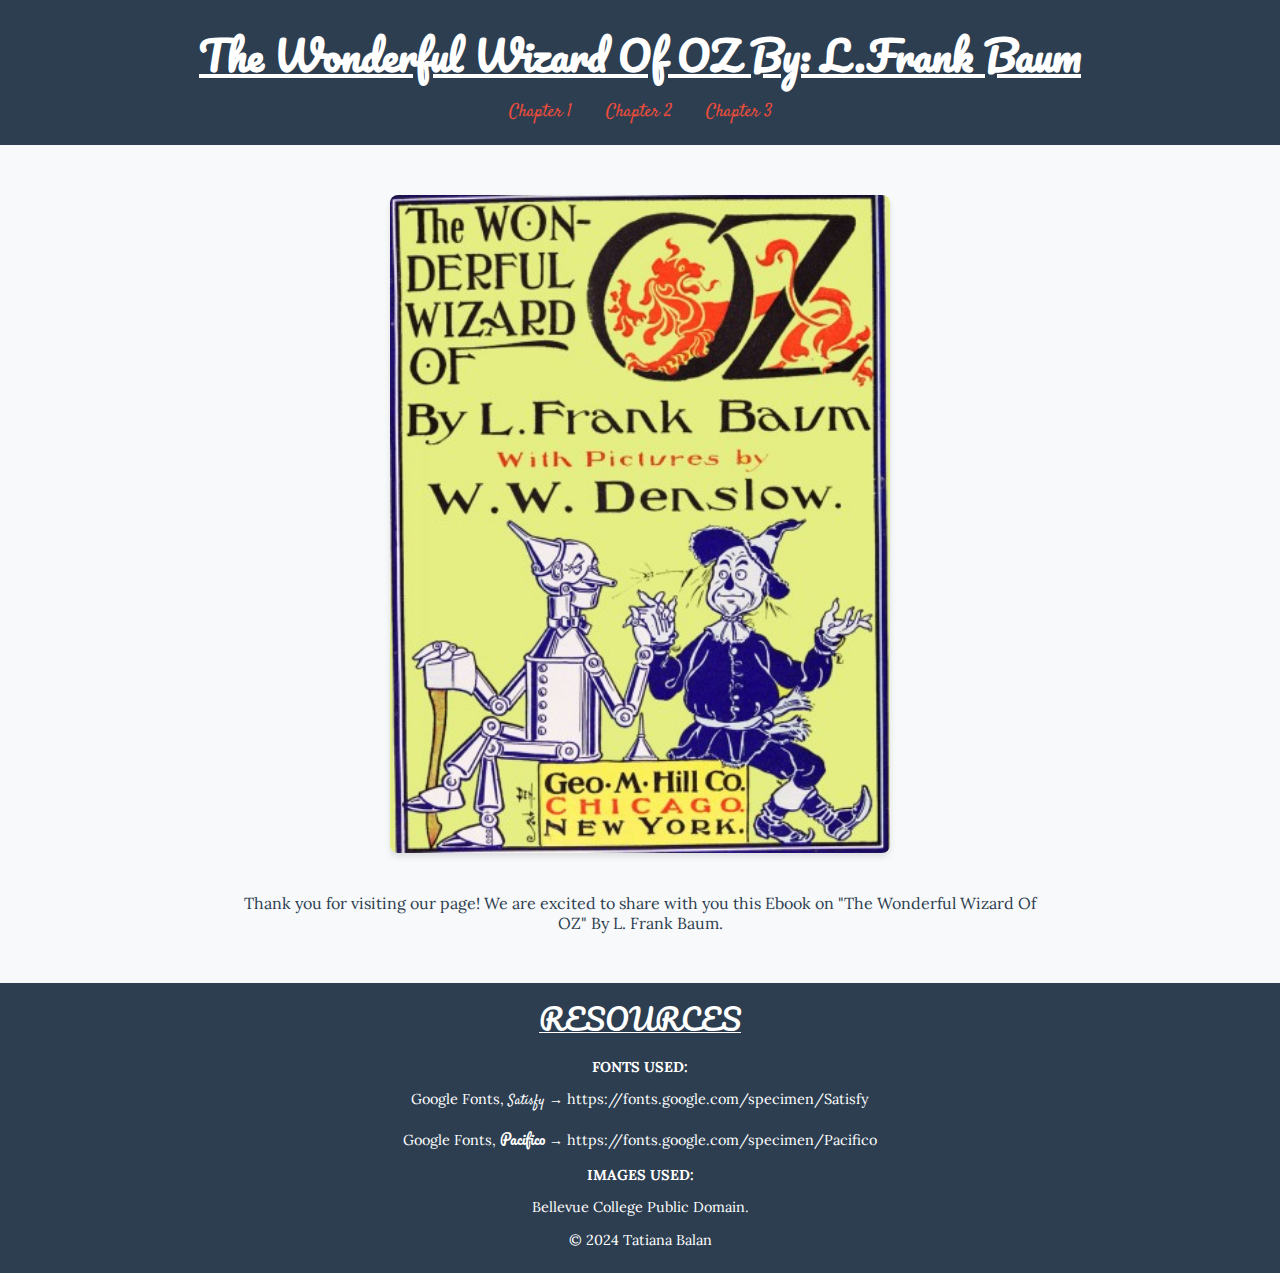
<file: index.html>
<!DOCTYPE html>
<html lang="en">
<head>
    <meta charset="UTF-8">
    <meta name="viewport" content="width=device-width, initial-scale=1.0">
    <title>Book Title - Home</title>
    <link rel="stylesheet" href="css/styles.css">
    <link href="https://fonts.googleapis.com/css2?family=Lora:wght@400&family=Roboto:wght@700&display=swap" rel="stylesheet">
    <link rel="preconnect" href="https://fonts.googleapis.com">
    <link rel="preconnect" href="https://fonts.gstatic.com" crossorigin>
        <link href="https://fonts.googleapis.com/css2?family=Oswald:wght@200..700&family=Pacifico&display=swap" rel="stylesheet">
        <link rel="preconnect" href="https://fonts.googleapis.com">
    <link rel="preconnect" href="https://fonts.gstatic.com" crossorigin>
    <link href="https://fonts.googleapis.com/css2?family=Playwrite+GB+S:ital,wght@0,100..400;1,100..400&family=Satisfy&display=swap" rel="stylesheet">
</head>
<body>
    <header>
        <u><h1>The Wonderful Wizard Of OZ By: L.Frank Baum</h1></u>
        <nav>
            <a href="chapter1.html">Chapter 1</a>
            <a href="chapter2.html">Chapter 2</a>
            <a href="chapter3.html">Chapter 3</a>
        </nav>
    </header>

    <main>
        <img src="images/cover1.jpg" alt="Book Cover">
        <p>Thank you for visiting our page! We are excited to share with you this Ebook on "The Wonderful Wizard Of OZ" By L. Frank Baum.</p>
    </main>

    <footer>
        <u><h>RESOURCES</h></u>
        <b><p>FONTS USED:</p></b>
        <p>Google Fonts, <span class="satisfy">Satisfy</span> &rarr; https://fonts.google.com/specimen/Satisfy</p>
        <p>Google Fonts, <span class="pacifico">Pacifico</span> &rarr; https://fonts.google.com/specimen/Pacifico</p>
        <b><p>IMAGES USED:</p></b>
        <p>Bellevue College Public Domain.</p>
                <p>&#169; 2024 Tatiana Balan</p>
        
    </footer>
</body>
</html>
</file>
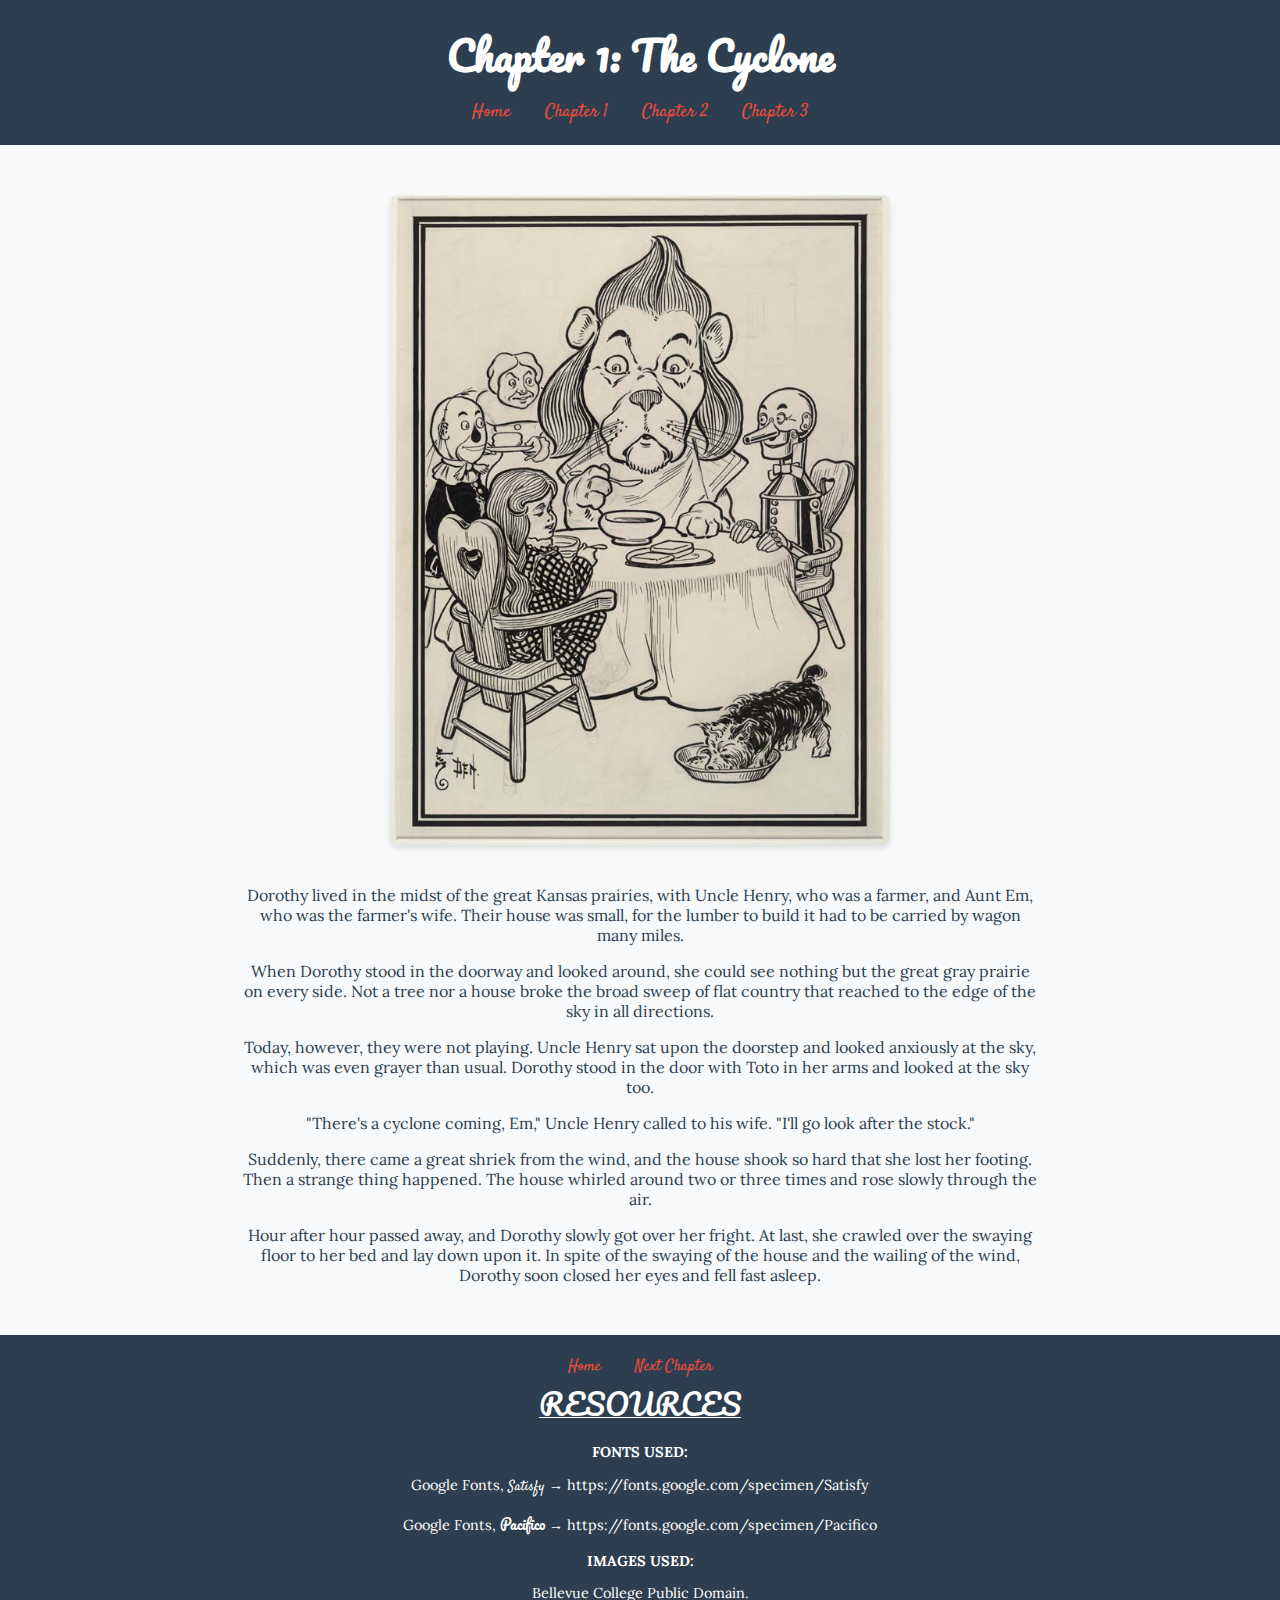
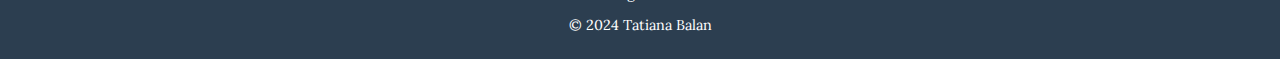
<file: chapter1.html>
<!DOCTYPE html>
<html lang="en">
<head>
    <meta charset="UTF-8">
    <meta name="viewport" content="width=device-width, initial-scale=1.0">
    <title>The Wonderful Wizard of Oz - Chapter 1</title>
    <link rel="stylesheet" href="css/styles.css">
    <link href="https://fonts.googleapis.com/css2?family=Lora:wght@400&family=Roboto:wght@700&display=swap" rel="stylesheet">
    <link rel="preconnect" href="https://fonts.googleapis.com">
    <link rel="preconnect" href="https://fonts.gstatic.com" crossorigin>
    <link href="https://fonts.googleapis.com/css2?family=Oswald:wght@200..700&family=Pacifico&display=swap" rel="stylesheet">
    <link rel="preconnect" href="https://fonts.googleapis.com">
    <link rel="preconnect" href="https://fonts.gstatic.com" crossorigin>
    <link href="https://fonts.googleapis.com/css2?family=Playwrite+GB+S:ital,wght@0,100..400;1,100..400&family=Satisfy&display=swap" rel="stylesheet">
</head>
<body>
    <header>
        <h1>Chapter 1: The Cyclone</h1>
        <nav>
            <a href="index.html">Home</a>
            <a href="chapter1.html" class="active">Chapter 1</a>
            <a href="chapter2.html">Chapter 2</a>
            <a href="chapter3.html">Chapter 3</a>
        </nav>
    </header>

    <main>
        <section>
            <img src="images/vc12.jpg" alt="A cyclone lifting Dorothy's house">
            <article>
                <p>Dorothy lived in the midst of the great Kansas prairies, with Uncle Henry, who was a farmer, and Aunt Em, who was the farmer's wife. Their house was small, for the lumber to build it had to be carried by wagon many miles.</p>
                <p>When Dorothy stood in the doorway and looked around, she could see nothing but the great gray prairie on every side. Not a tree nor a house broke the broad sweep of flat country that reached to the edge of the sky in all directions.</p>
                <p>Today, however, they were not playing. Uncle Henry sat upon the doorstep and looked anxiously at the sky, which was even grayer than usual. Dorothy stood in the door with Toto in her arms and looked at the sky too.</p>
                <p>"There's a cyclone coming, Em," Uncle Henry called to his wife. "I'll go look after the stock."</p>
                <p>Suddenly, there came a great shriek from the wind, and the house shook so hard that she lost her footing. Then a strange thing happened. The house whirled around two or three times and rose slowly through the air.</p>
                <p>Hour after hour passed away, and Dorothy slowly got over her fright. At last, she crawled over the swaying floor to her bed and lay down upon it. In spite of the swaying of the house and the wailing of the wind, Dorothy soon closed her eyes and fell fast asleep.</p>
            </article>
        </section>
    </main>

    <footer>
        <nav>
            <a href="index.html">Home</a>
            <a href="chapter2.html">Next Chapter</a>
        </nav>
        <u><h>RESOURCES</h></u>
        <b><p>FONTS USED:</p></b>
        <p>Google Fonts, <span class="satisfy">Satisfy</span> &rarr; https://fonts.google.com/specimen/Satisfy</p>
        <p>Google Fonts, <span class="pacifico">Pacifico</span> &rarr; https://fonts.google.com/specimen/Pacifico</p>
        <b><p>IMAGES USED:</p></b>
        <p>Bellevue College Public Domain.</p>
                <p>&#169; 2024 Tatiana Balan</p>
    </footer>

</body>
</html>
</file>
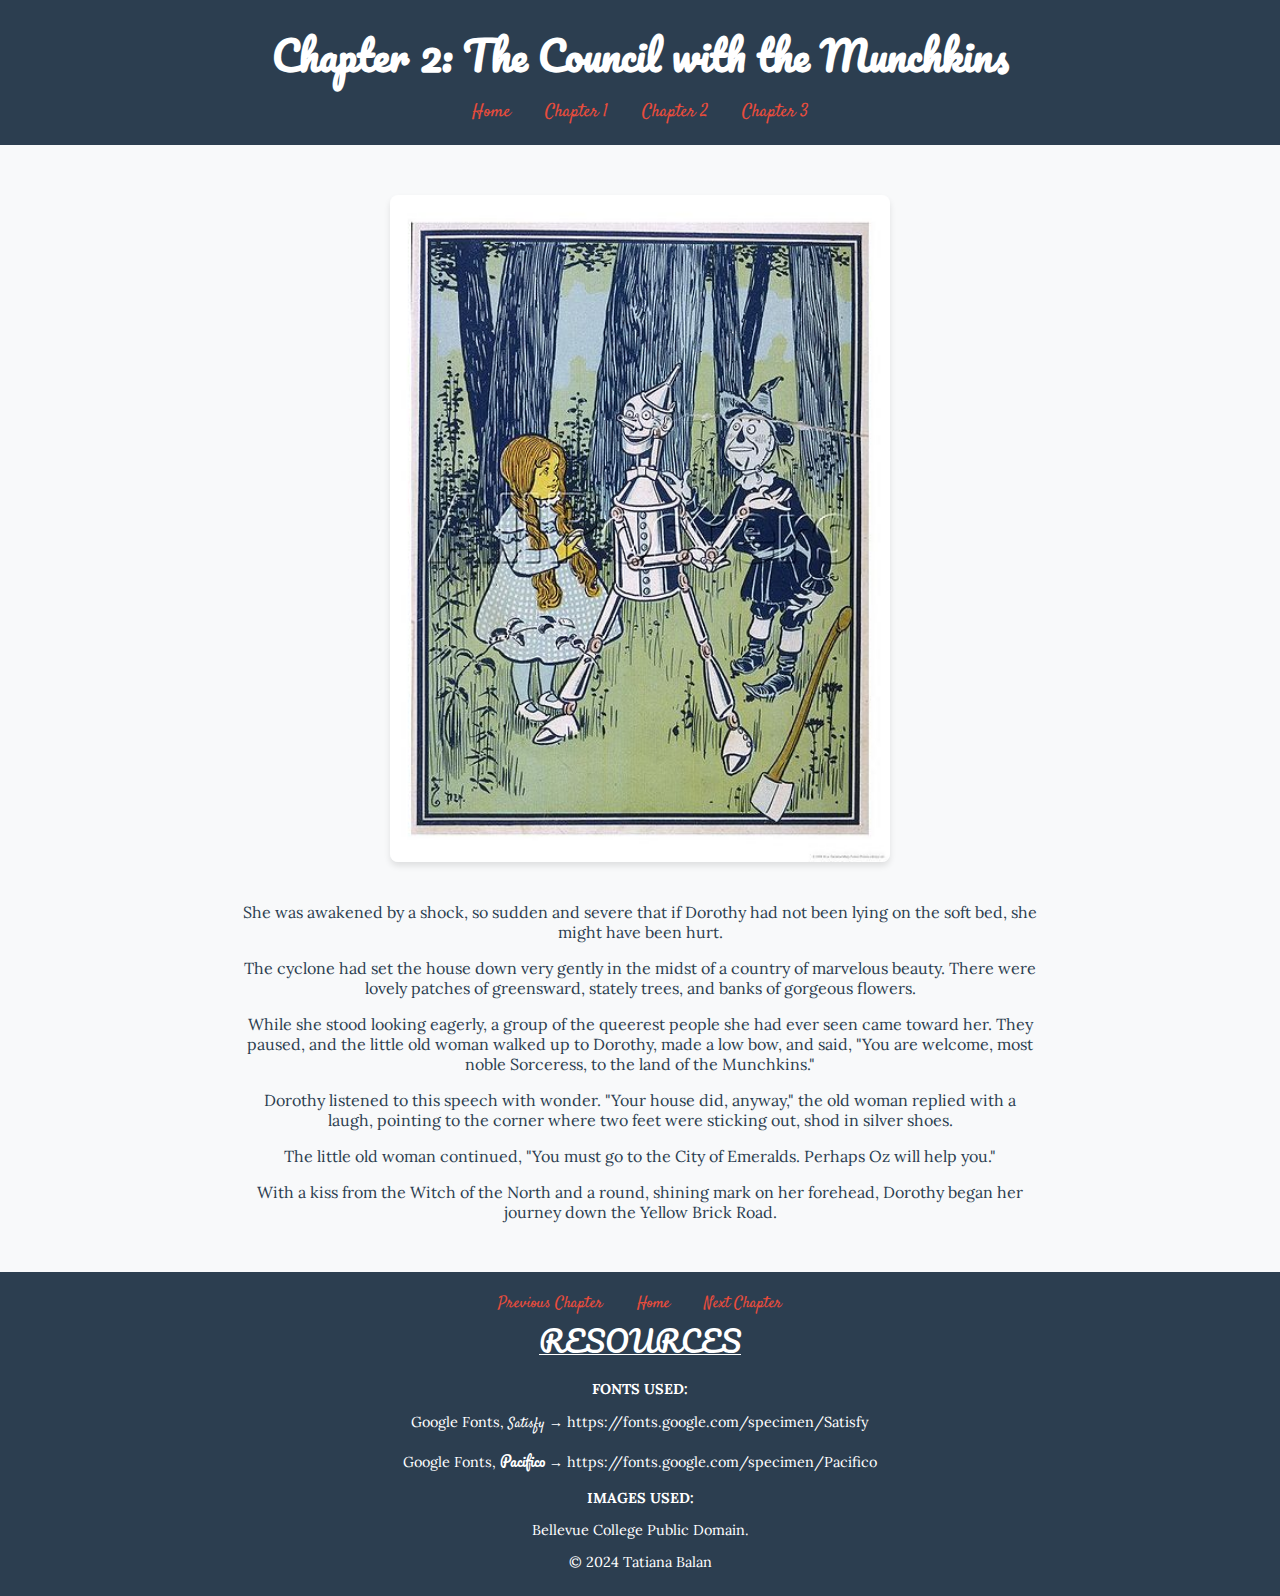
<file: chapter2.html>
<!DOCTYPE html>
<html lang="en">
<head>
    <meta charset="UTF-8">
    <meta name="viewport" content="width=device-width, initial-scale=1.0">
    <title>The Wonderful Wizard of Oz - Chapter 2</title>
    <link rel="stylesheet" href="css/styles.css">
    <link href="https://fonts.googleapis.com/css2?family=Lora:wght@400&family=Roboto:wght@700&display=swap" rel="stylesheet">
    <link rel="preconnect" href="https://fonts.googleapis.com">
    <link rel="preconnect" href="https://fonts.gstatic.com" crossorigin>
    <link href="https://fonts.googleapis.com/css2?family=Oswald:wght@200..700&family=Pacifico&display=swap" rel="stylesheet">
    <link rel="preconnect" href="https://fonts.googleapis.com">
    <link rel="preconnect" href="https://fonts.gstatic.com" crossorigin>
    <link href="https://fonts.googleapis.com/css2?family=Playwrite+GB+S:ital,wght@0,100..400;1,100..400&family=Satisfy&display=swap" rel="stylesheet">
</head>
<body>
    <header>
        <h1>Chapter 2: The Council with the Munchkins</h1>
        <nav>
            <a href="index.html">Home</a>
            <a href="chapter1.html">Chapter 1</a>
            <a href="chapter2.html" class="active">Chapter 2</a>
            <a href="chapter3.html">Chapter 3</a>
        </nav>
    </header>

    <main>
        <section>
            <img src="images/wizard-of-oz.jpg" alt="Dorothy meeting the Munchkins">
            <article>
                <p>She was awakened by a shock, so sudden and severe that if Dorothy had not been lying on the soft bed, she might have been hurt.</p>
                <p>The cyclone had set the house down very gently in the midst of a country of marvelous beauty. There were lovely patches of greensward, stately trees, and banks of gorgeous flowers.</p>
                <p>While she stood looking eagerly, a group of the queerest people she had ever seen came toward her. They paused, and the little old woman walked up to Dorothy, made a low bow, and said, "You are welcome, most noble Sorceress, to the land of the Munchkins."</p>
                <p>Dorothy listened to this speech with wonder. "Your house did, anyway," the old woman replied with a laugh, pointing to the corner where two feet were sticking out, shod in silver shoes.</p>
                <p>The little old woman continued, "You must go to the City of Emeralds. Perhaps Oz will help you."</p>
                <p>With a kiss from the Witch of the North and a round, shining mark on her forehead, Dorothy began her journey down the Yellow Brick Road.</p>
            </article>
        </section>
    </main>

    <footer>
        <nav>
            <a href="chapter1.html">Previous Chapter</a>
            <a href="index.html">Home</a>
            <a href="chapter3.html">Next Chapter</a>
        </nav>
        <u><h>RESOURCES</h></u>
        <b><p>FONTS USED:</p></b>
        <p>Google Fonts, <span class="satisfy">Satisfy</span> &rarr; https://fonts.google.com/specimen/Satisfy</p>
        <p>Google Fonts, <span class="pacifico">Pacifico</span> &rarr; https://fonts.google.com/specimen/Pacifico</p>
        <b><p>IMAGES USED:</p></b>
        <p>Bellevue College Public Domain.</p>
        <p>&#169; 2024 Tatiana Balan</p>
        
    </footer>
</body>
</html>
</file>
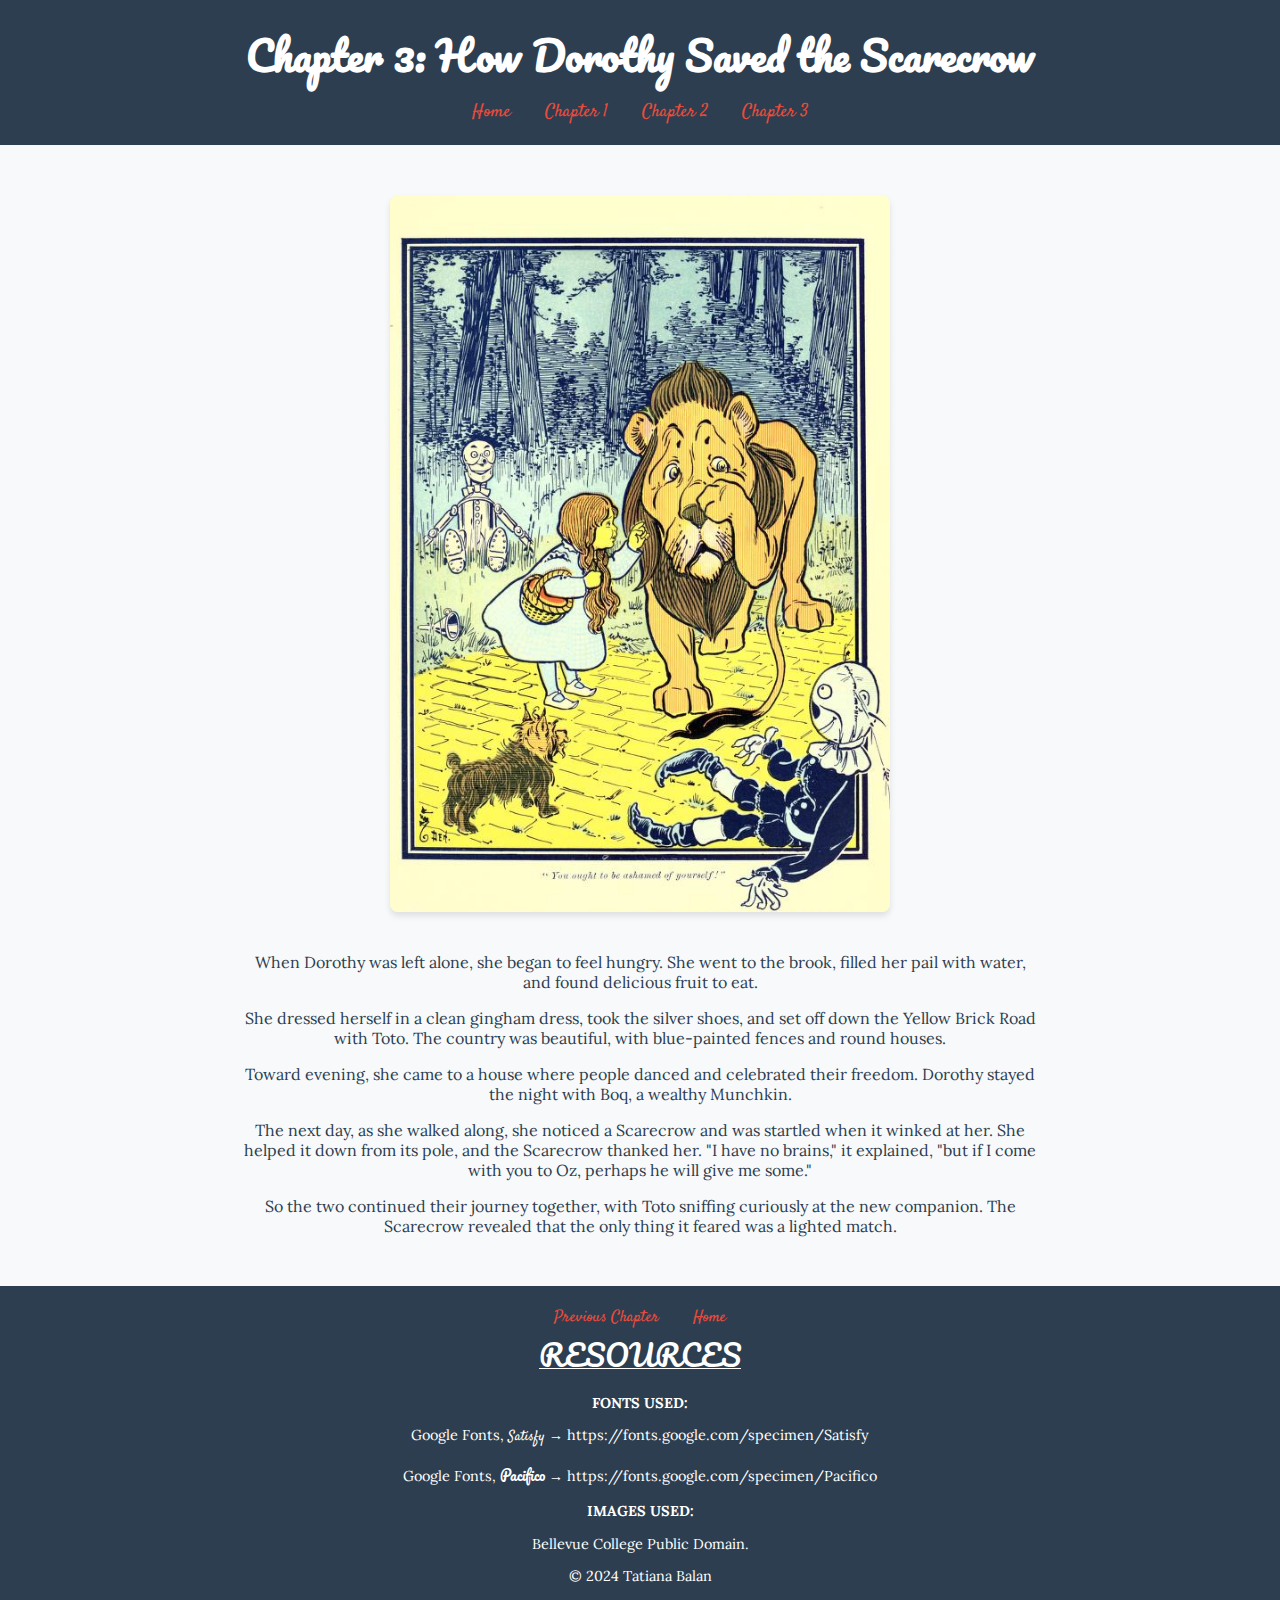
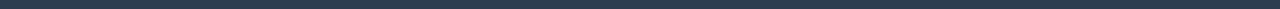
<file: chapter3.html>
<!DOCTYPE html>
<html lang="en">
<head>
    <meta charset="UTF-8">
    <meta name="viewport" content="width=device-width, initial-scale=1.0">
    <title>The Wonderful Wizard of Oz - Chapter 3</title>
    <link rel="stylesheet" href="css/styles.css">
    <link href="https://fonts.googleapis.com/css2?family=Lora:wght@400&family=Roboto:wght@700&display=swap" rel="stylesheet">
    <link rel="preconnect" href="https://fonts.googleapis.com">
    <link rel="preconnect" href="https://fonts.gstatic.com" crossorigin>
    <link href="https://fonts.googleapis.com/css2?family=Oswald:wght@200..700&family=Pacifico&display=swap" rel="stylesheet">
    <link rel="preconnect" href="https://fonts.googleapis.com">
    <link rel="preconnect" href="https://fonts.gstatic.com" crossorigin>
    <link href="https://fonts.googleapis.com/css2?family=Playwrite+GB+S:ital,wght@0,100..400;1,100..400&family=Satisfy&display=swap" rel="stylesheet">
</head>
<body>
    <header>
        <h1>Chapter 3: How Dorothy Saved the Scarecrow</h1>
        <nav>
            <a href="index.html">Home</a>
            <a href="chapter1.html">Chapter 1</a>
            <a href="chapter2.html">Chapter 2</a>
            <a href="chapter3.html" class="active">Chapter 3</a>
        </nav>
    </header>

    <main>
        <section>
            <img src="images/wonderfulwizardo00baumiala_0081.jpg" alt="Dorothy meeting the Scarecrow">
            <article>
                <p>When Dorothy was left alone, she began to feel hungry. She went to the brook, filled her pail with water, and found delicious fruit to eat.</p>
                <p>She dressed herself in a clean gingham dress, took the silver shoes, and set off down the Yellow Brick Road with Toto. The country was beautiful, with blue-painted fences and round houses.</p>
                <p>Toward evening, she came to a house where people danced and celebrated their freedom. Dorothy stayed the night with Boq, a wealthy Munchkin.</p>
                <p>The next day, as she walked along, she noticed a Scarecrow and was startled when it winked at her. She helped it down from its pole, and the Scarecrow thanked her. "I have no brains," it explained, "but if I come with you to Oz, perhaps he will give me some."</p>
                <p>So the two continued their journey together, with Toto sniffing curiously at the new companion. The Scarecrow revealed that the only thing it feared was a lighted match.</p>
            </article>
        </section>
    </main>

    <footer>
        <nav>
            <a href="chapter2.html">Previous Chapter</a>
            <a href="index.html">Home</a>
        </nav>
        <u><h>RESOURCES</h></u>
        <b><p>FONTS USED:</p></b>
        <p>Google Fonts, <span class="satisfy">Satisfy</span> &rarr; https://fonts.google.com/specimen/Satisfy</p>
        <p>Google Fonts, <span class="pacifico">Pacifico</span> &rarr; https://fonts.google.com/specimen/Pacifico</p>
        <b><p>IMAGES USED:</p></b>
        <p>Bellevue College Public Domain.</p>
                <p>&#169; 2024 Tatiana Balan</p>
    </footer>
</body>
</html>
</file>
<file: css/styles.css>
body {
            font-family: 'Lora', serif;
            margin: 0;
            padding: 0;
            background-color: #f8f9fa;
            color: #2c3e50;
        }

        header {
            text-align: center;
            background-color: #2c3e50;
            color: #ffffff;
            padding: 20px 0;
        }

        header h1 {
            font-family: 'Pacifico';
            font-size: 2.5em;
            margin: 0;
        }

        nav {
            margin-top: 10px;
        }

        nav a {
            color: #e74c3c;
            text-decoration: none;
            margin: 0 15px;
            font-size: 1.1em;
            font-family: 'Satisfy'
        }

        nav a:hover {
            text-decoration: underline;
            
        }

        main {
            max-width: 800px;
            margin: 50px auto;
            text-align: center;
        }

        main img {
            width: 100%;
            max-width: 500px;
            margin-bottom: 20px;
            border-radius: 8px;
            box-shadow: 0 4px 6px rgba(0, 0, 0, 0.1);
        }
  footer {
            text-align: center;
            padding: 10px 0;
            margin-top: 50px;
            background-color: #2c3e50;
            color: #ffffff;
            font-size: 0.9em;
        }
footer h {
    font-size: 2em;
    font-family: 'Pacifico';
}

footer p {
    font-size: 1em;
    text-align: center;
}

.satisfy {
    font-family: 'Satisfy';
}

.link {
    font-size: 20px;
}
.pacifico {
    font-family: 'Pacifico';
}
</file>
